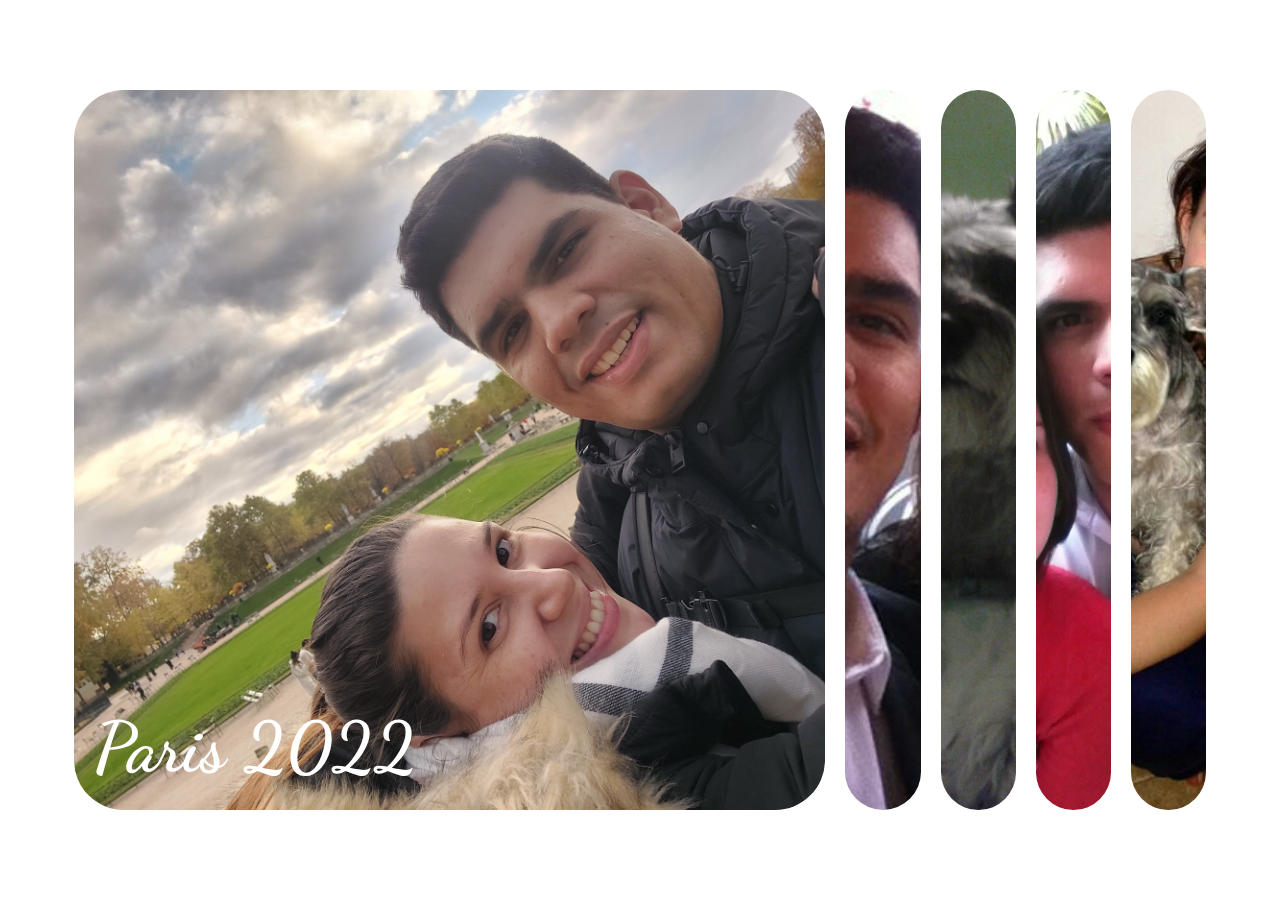
<file: version 1/index.html>
<!DOCTYPE html>
<html lang="en">
<head>
    <meta charset="UTF-8">
    <meta name="viewport" content="width=device-width, initial-scale=1.0">
    <link rel="preconnect" href="https://fonts.googleapis.com">
    <link rel="preconnect" href="https://fonts.gstatic.com" crossorigin>
    <link href="https://fonts.googleapis.com/css2?family=Dancing+Script:wght@400;500;600;700&display=swap" rel="stylesheet">
    <link rel="stylesheet" href="./styles.css">
    <title>Card Slide Showcase</title>
</head>
<body>
    <main>
        <div class="container">
            <div class="picture active slide-1">
                <h3>Paris 2022</h3>
            </div>
            <div class="picture slide-2">
                <h3>Lima 2017</h3>
            </div>
            <div class="picture slide-3">
                <h3>Tamy</h3>
            </div>
            <div class="picture slide-4">
                <h3>Venezuela</h3>
            </div>
            <div class="picture slide-5">
                <h3>Tamy y yo</h3>
            </div>
        </div>
    </main>




    <script src="./script-v1.js"></script>
</body>
</html>
</file>
<file: version 1/styles.css>
@charset "UTF-8";
* {
  margin: 0;
  padding: 0;
  box-sizing: border-box;
}

main {
  display: flex;
  justify-content: center;
  align-items: center;
  height: 100vh;
  overflow: hidden;
  font-family: "Dancing Script", cursive;
}

.container {
  display: flex;
  width: 90vw;
}

.slide-1 {
  background-image: url(./img/img-1.jpg);
  background-repeat: no-repeat;
  background-size: cover;
  background-position: center;
}

.slide-2 {
  background-image: url(./img/img-2.jpg);
  background-repeat: no-repeat;
  background-size: cover;
  background-position: center;
}

.slide-3 {
  background-image: url(./img/img-3.jpg);
  background-repeat: no-repeat;
  background-size: cover;
  background-position: center;
}

.slide-4 {
  background-image: url(./img/img-4.jpg);
  background-repeat: no-repeat;
  background-size: cover;
  background-position: center;
}

.slide-5 {
  background-image: url(./img/img-5.jpg);
  background-repeat: no-repeat;
  background-size: cover;
  background-position: center;
}

.picture {
  height: 80vh;
  border-radius: 50px;
  cursor: pointer;
  flex: 0.5; /* flex-grow: 0.5, flex-shrink: 1, flex-basis: auto (tamaño de contenido) */
  margin: 10px;
  position: relative;
  transition: all ease-in 700ms;
}
.picture h3 {
  font-size: 70px;
  position: absolute;
  color: #fff;
  bottom: 20px;
  left: 20px;
  opacity: 0;
}

.active {
  flex: 5;
}
.active h3 {
  opacity: 1;
  transition: opacity 0.3s ease-in 0.4s;
}

@media (max-width: 480px) {
  .container {
    width: 100vw;
  }
  .picture:nth-of-type(4),
  .picture:nth-of-type(5) {
    display: none;
  }
}

/*# sourceMappingURL=styles.css.map */
</file>
